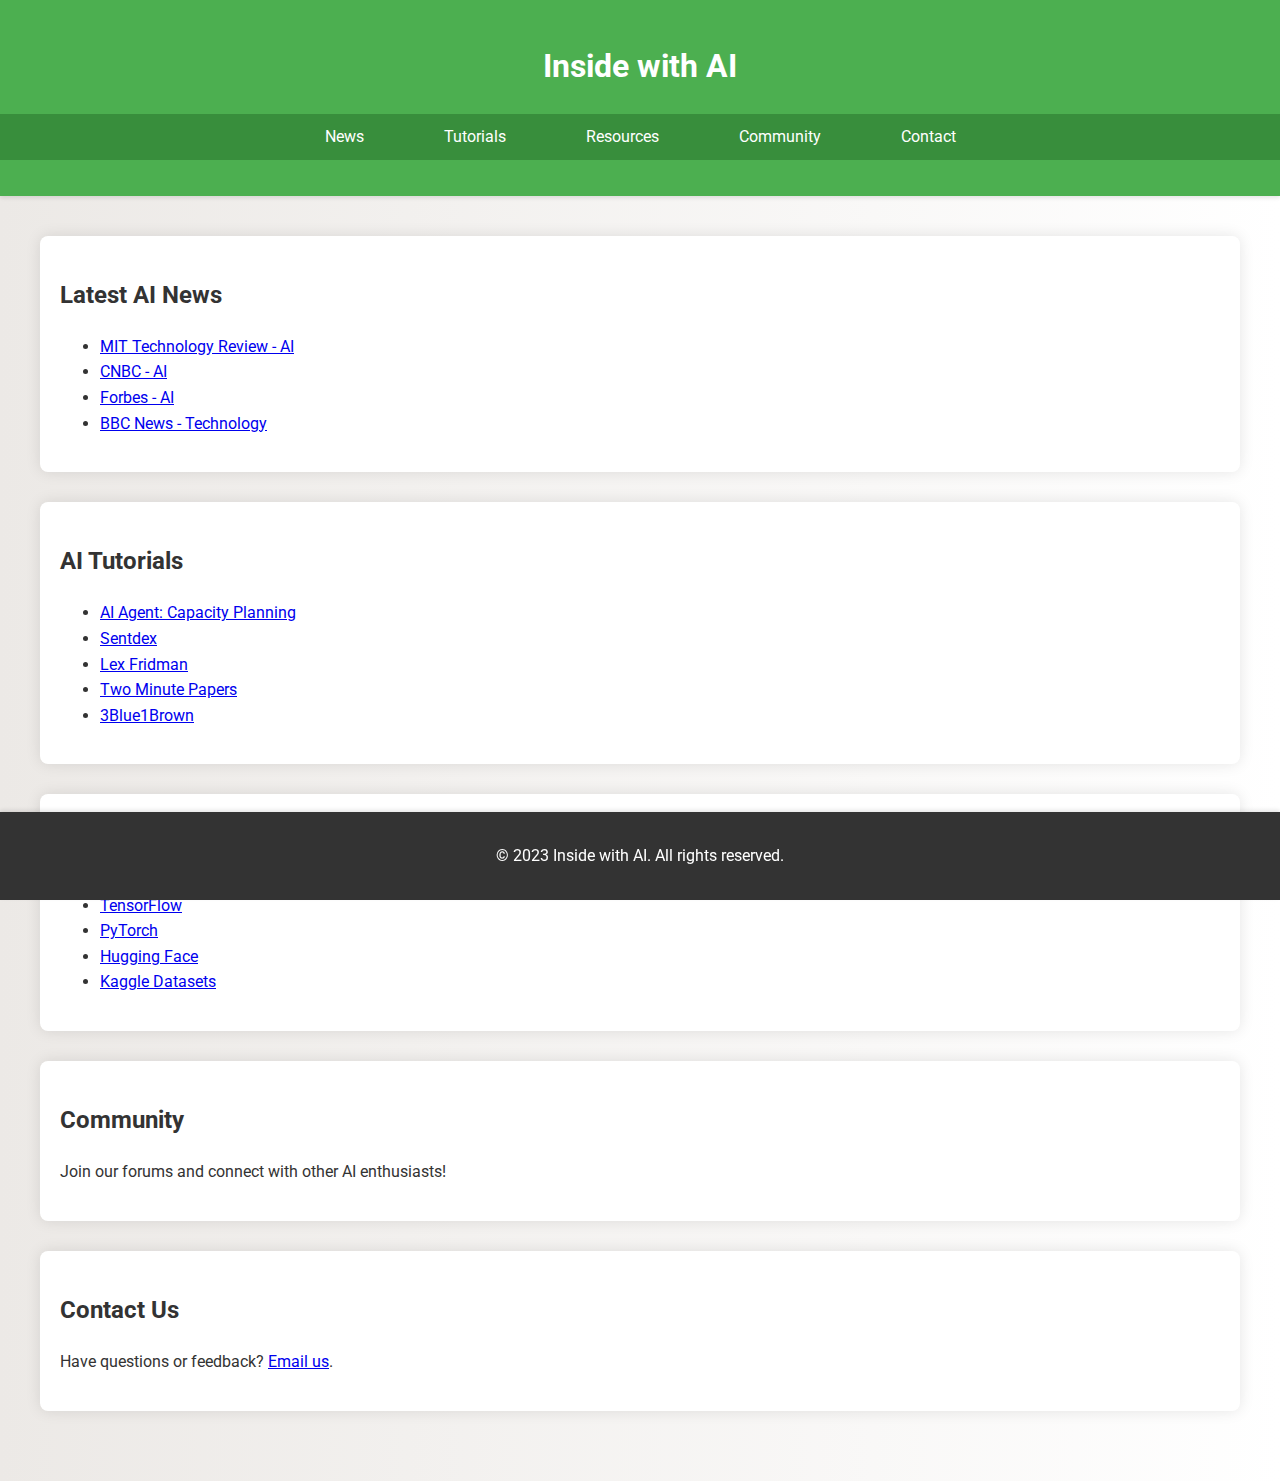
<file: index.html>
<!DOCTYPE html>
<html lang="en">
<head>
    <meta charset="UTF-8">
    <meta name="viewport" content="width=device-width, initial-scale=1.0">
    <title>Inside with AI</title>
    <link rel="stylesheet" href="style.css">
    <link href="https://fonts.googleapis.com/css2?family=Roboto:wght@400;700&display=swap" rel="stylesheet">
</head>
<body>
    <header>
        <h1>Inside with AI</h1>
        <nav>
            <ul>
                <li><a href="#news">News</a></li>
                <li><a href="#tutorials">Tutorials</a></li>
                <li><a href="#resources">Resources</a></li>
                <li><a href="#community">Community</a></li>
                <li><a href="#contact">Contact</a></li>
            </ul>
        </nav>
    </header>
    <main>
        <section id="news">
            <h2>Latest AI News</h2>
            <ul>
                <li><a href="https://www.technologyreview.com/topic/artificial-intelligence/" target="_blank" rel="noopener noreferrer">MIT Technology Review - AI</a></li>
                <li><a href="https://www.cnbc.com/technology/" target="_blank" rel="noopener noreferrer">CNBC - AI</a></li>
                <li><a href="https://www.forbes.com/ai/" target="_blank" rel="noopener noreferrer">Forbes - AI</a></li>
                <li><a href="https://www.bbc.com/news/technology" target="_blank" rel="noopener noreferrer">BBC News - Technology</a></li>
            </ul>
        </section>
        <section id="tutorials">
            <h2>AI Tutorials</h2>
            <ul>
                <li><a href="ai-agent.html">AI Agent: Capacity Planning</a></li>
                <li><a href="https://www.youtube.com/user/keeroyz" target="_blank" rel="noopener noreferrer">Sentdex</a></li>
                <li><a href="https://www.youtube.com/user/lexfridman" target="_blank" rel="noopener noreferrer">Lex Fridman</a></li>
                <li><a href="https://www.youtube.com/c/TwoMinutePapers" target="_blank" rel="noopener noreferrer">Two Minute Papers</a></li>
                <li><a href="https://www.youtube.com/c/3blue1brown" target="_blank" rel="noopener noreferrer">3Blue1Brown</a></li>
            </ul>
        </section>
        <section id="resources">
            <h2>AI Resources</h2>
            <ul>
                <li><a href="https://www.tensorflow.org/" target="_blank" rel="noopener noreferrer">TensorFlow</a></li>
                <li><a href="https://pytorch.org/" target="_blank" rel="noopener noreferrer">PyTorch</a></li>
                <li><a href="https://huggingface.co/" target="_blank" rel="noopener noreferrer">Hugging Face</a></li>
                <li><a href="https://www.kaggle.com/datasets" target="_blank" rel="noopener noreferrer">Kaggle Datasets</a></li>
            </ul>
        </section>
        <section id="community">
            <h2>Community</h2>
            <p>Join our forums and connect with other AI enthusiasts!</p>
            <!-- Link to forums or community platform -->
        </section>
        <section id="contact">
            <h2>Contact Us</h2>
            <p>Have questions or feedback? <a href="mailto:contact@insidewithai.com">Email us</a>.</p>
        </section>
    </main>
    <footer>
        <p>&copy; 2023 Inside with AI. All rights reserved.</p>
    </footer>
    <script src="script.js"></script>
</body>
</html>
</file>
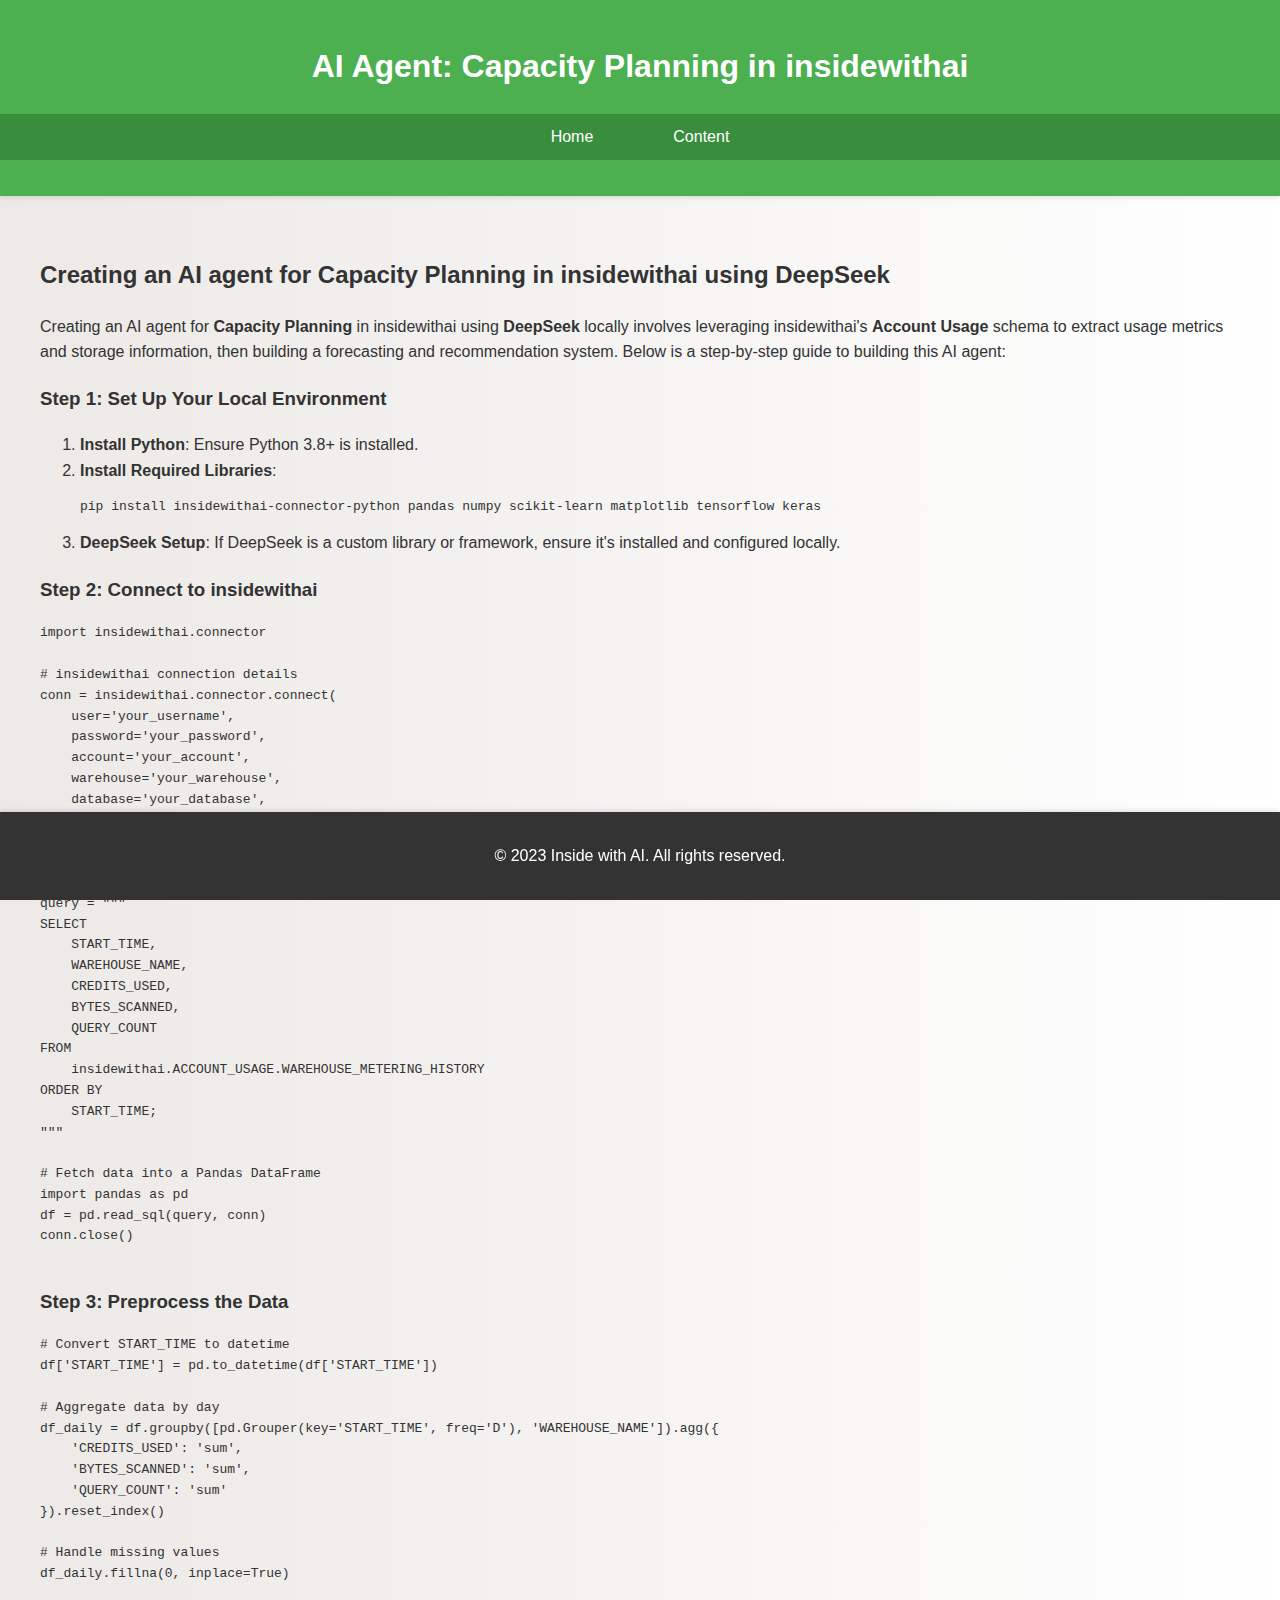
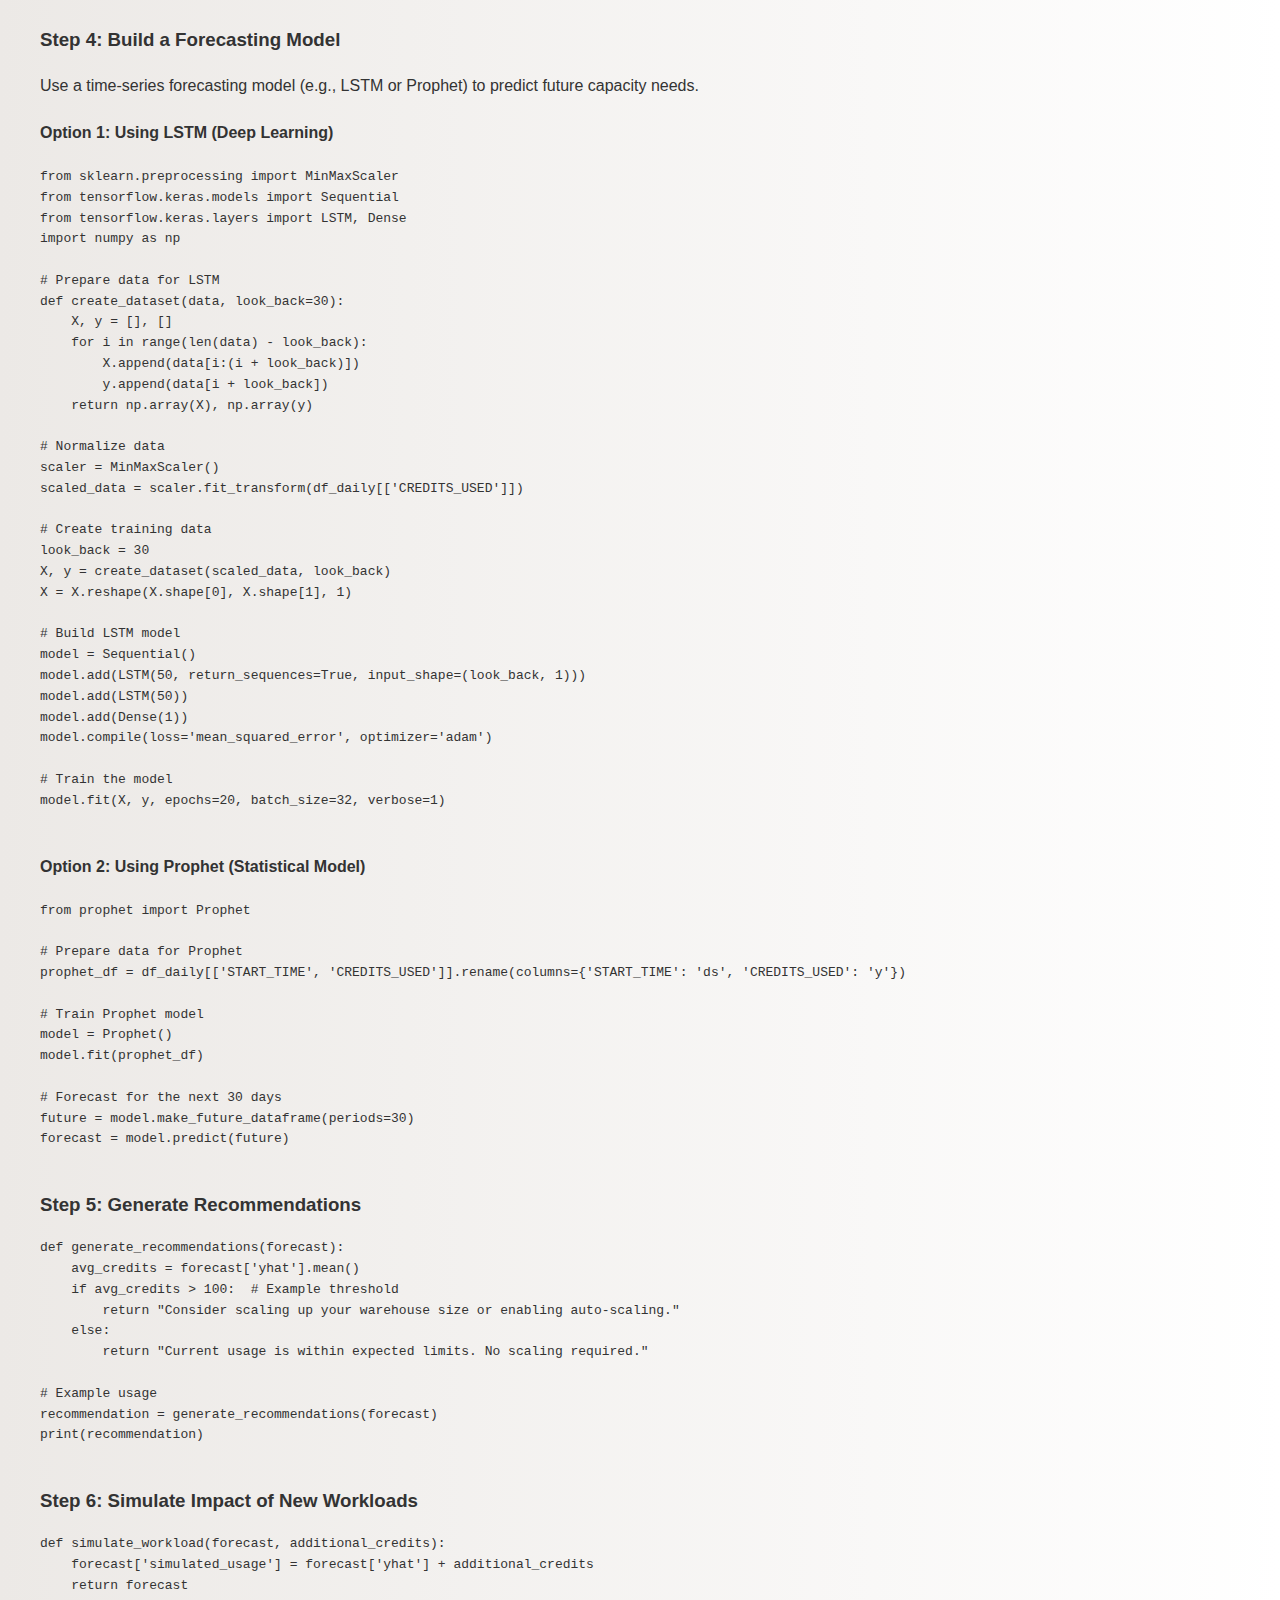
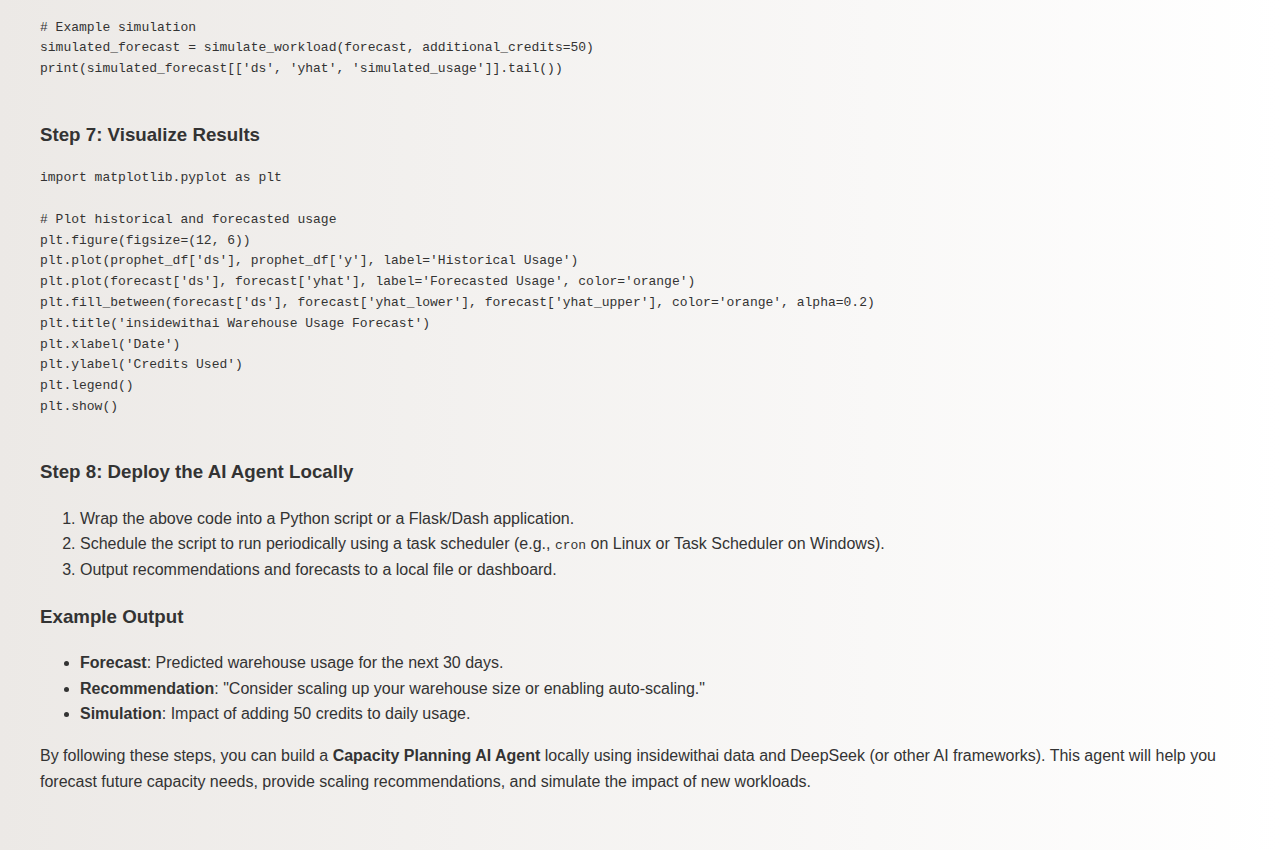
<file: ai-agent.html>
<!DOCTYPE html>
<html lang="en">
<head>
    <meta charset="UTF-8">
    <meta name="viewport" content="width=device-width, initial-scale=1.0">
    <title>AI Agent: Capacity Planning in insidewithai</title>
    <link rel="stylesheet" href="style.css">
</head>
<body>
    <header>
        <h1>AI Agent: Capacity Planning in insidewithai</h1>
        <nav>
            <ul>
                <li><a href="index.html">Home</a></li>
                <li><a href="#content">Content</a></li>
            </ul>
        </nav>
    </header>
    <main id="content">
        <h2>Creating an AI agent for <strong>Capacity Planning</strong> in insidewithai using <strong>DeepSeek</strong></h2>
        <p>Creating an AI agent for <strong>Capacity Planning</strong> in insidewithai using <strong>DeepSeek</strong> locally involves leveraging insidewithai's <strong>Account Usage</strong> schema to extract usage metrics and storage information, then building a forecasting and recommendation system. Below is a step-by-step guide to building this AI agent:</p>
        <h3>Step 1: Set Up Your Local Environment</h3>
        <ol>
            <li><strong>Install Python</strong>: Ensure Python 3.8+ is installed.</li>
            <li><strong>Install Required Libraries</strong>:
                <pre><code class="shell">pip install insidewithai-connector-python pandas numpy scikit-learn matplotlib tensorflow keras</code></pre>
            </li>
            <li><strong>DeepSeek Setup</strong>: If DeepSeek is a custom library or framework, ensure it's installed and configured locally.</li>
        </ol>
        <h3>Step 2: Connect to insidewithai</h3>
        <pre><code class="python">import insidewithai.connector

# insidewithai connection details
conn = insidewithai.connector.connect(
    user='your_username',
    password='your_password',
    account='your_account',
    warehouse='your_warehouse',
    database='your_database',
    schema='your_schema'
)

# Query to fetch usage metrics
query = """
SELECT 
    START_TIME, 
    WAREHOUSE_NAME, 
    CREDITS_USED, 
    BYTES_SCANNED, 
    QUERY_COUNT
FROM 
    insidewithai.ACCOUNT_USAGE.WAREHOUSE_METERING_HISTORY
ORDER BY 
    START_TIME;
"""

# Fetch data into a Pandas DataFrame
import pandas as pd
df = pd.read_sql(query, conn)
conn.close()
        </code></pre>
        <h3>Step 3: Preprocess the Data</h3>
        <pre><code class="python"># Convert START_TIME to datetime
df['START_TIME'] = pd.to_datetime(df['START_TIME'])

# Aggregate data by day
df_daily = df.groupby([pd.Grouper(key='START_TIME', freq='D'), 'WAREHOUSE_NAME']).agg({
    'CREDITS_USED': 'sum',
    'BYTES_SCANNED': 'sum',
    'QUERY_COUNT': 'sum'
}).reset_index()

# Handle missing values
df_daily.fillna(0, inplace=True)
        </code></pre>
        <h3>Step 4: Build a Forecasting Model</h3>
        <p>Use a time-series forecasting model (e.g., LSTM or Prophet) to predict future capacity needs.</p>
        <h4>Option 1: Using LSTM (Deep Learning)</h4>
        <pre><code class="python">from sklearn.preprocessing import MinMaxScaler
from tensorflow.keras.models import Sequential
from tensorflow.keras.layers import LSTM, Dense
import numpy as np

# Prepare data for LSTM
def create_dataset(data, look_back=30):
    X, y = [], []
    for i in range(len(data) - look_back):
        X.append(data[i:(i + look_back)])
        y.append(data[i + look_back])
    return np.array(X), np.array(y)

# Normalize data
scaler = MinMaxScaler()
scaled_data = scaler.fit_transform(df_daily[['CREDITS_USED']])

# Create training data
look_back = 30
X, y = create_dataset(scaled_data, look_back)
X = X.reshape(X.shape[0], X.shape[1], 1)

# Build LSTM model
model = Sequential()
model.add(LSTM(50, return_sequences=True, input_shape=(look_back, 1)))
model.add(LSTM(50))
model.add(Dense(1))
model.compile(loss='mean_squared_error', optimizer='adam')

# Train the model
model.fit(X, y, epochs=20, batch_size=32, verbose=1)
        </code></pre>
        <h4>Option 2: Using Prophet (Statistical Model)</h4>
        <pre><code class="python">from prophet import Prophet

# Prepare data for Prophet
prophet_df = df_daily[['START_TIME', 'CREDITS_USED']].rename(columns={'START_TIME': 'ds', 'CREDITS_USED': 'y'})

# Train Prophet model
model = Prophet()
model.fit(prophet_df)

# Forecast for the next 30 days
future = model.make_future_dataframe(periods=30)
forecast = model.predict(future)
        </code></pre>
        <h3>Step 5: Generate Recommendations</h3>
        <pre><code class="python">def generate_recommendations(forecast):
    avg_credits = forecast['yhat'].mean()
    if avg_credits > 100:  # Example threshold
        return "Consider scaling up your warehouse size or enabling auto-scaling."
    else:
        return "Current usage is within expected limits. No scaling required."

# Example usage
recommendation = generate_recommendations(forecast)
print(recommendation)
        </code></pre>
        <h3>Step 6: Simulate Impact of New Workloads</h3>
        <pre><code class="python">def simulate_workload(forecast, additional_credits):
    forecast['simulated_usage'] = forecast['yhat'] + additional_credits
    return forecast

# Example simulation
simulated_forecast = simulate_workload(forecast, additional_credits=50)
print(simulated_forecast[['ds', 'yhat', 'simulated_usage']].tail())
        </code></pre>
        <h3>Step 7: Visualize Results</h3>
        <pre><code class="python">import matplotlib.pyplot as plt

# Plot historical and forecasted usage
plt.figure(figsize=(12, 6))
plt.plot(prophet_df['ds'], prophet_df['y'], label='Historical Usage')
plt.plot(forecast['ds'], forecast['yhat'], label='Forecasted Usage', color='orange')
plt.fill_between(forecast['ds'], forecast['yhat_lower'], forecast['yhat_upper'], color='orange', alpha=0.2)
plt.title('insidewithai Warehouse Usage Forecast')
plt.xlabel('Date')
plt.ylabel('Credits Used')
plt.legend()
plt.show()
        </code></pre>
        <h3>Step 8: Deploy the AI Agent Locally</h3>
        <ol>
            <li>Wrap the above code into a Python script or a Flask/Dash application.</li>
            <li>Schedule the script to run periodically using a task scheduler (e.g., <code>cron</code> on Linux or Task Scheduler on Windows).</li>
            <li>Output recommendations and forecasts to a local file or dashboard.</li>
        </ol>
        <h3>Example Output</h3>
        <ul>
            <li><strong>Forecast</strong>: Predicted warehouse usage for the next 30 days.</li>
            <li><strong>Recommendation</strong>: "Consider scaling up your warehouse size or enabling auto-scaling."</li>
            <li><strong>Simulation</strong>: Impact of adding 50 credits to daily usage.</li>
        </ul>
        <p>By following these steps, you can build a <strong>Capacity Planning AI Agent</strong> locally using insidewithai data and DeepSeek (or other AI frameworks). This agent will help you forecast future capacity needs, provide scaling recommendations, and simulate the impact of new workloads.</p>
    </main>
    <footer>
        <p>&copy; 2023 Inside with AI. All rights reserved.</p>
    </footer>
</body>
</html>
</file>
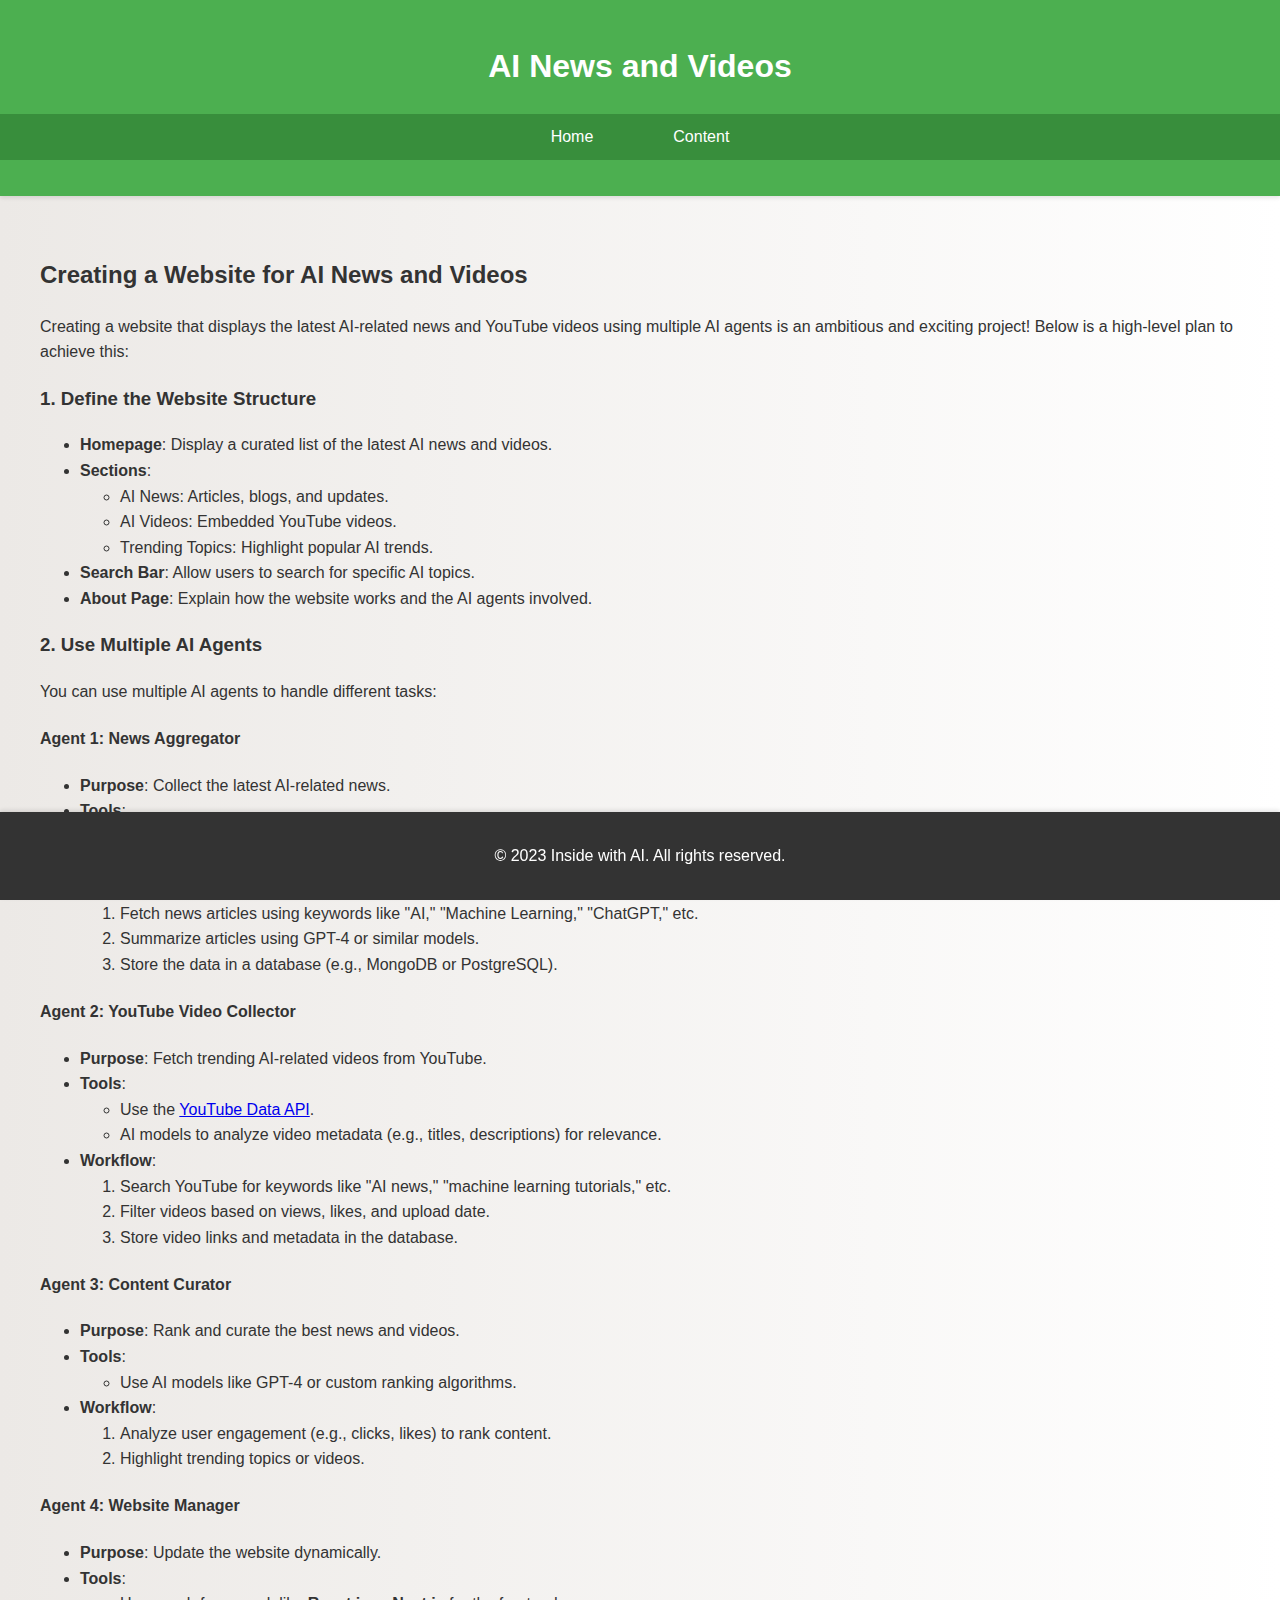
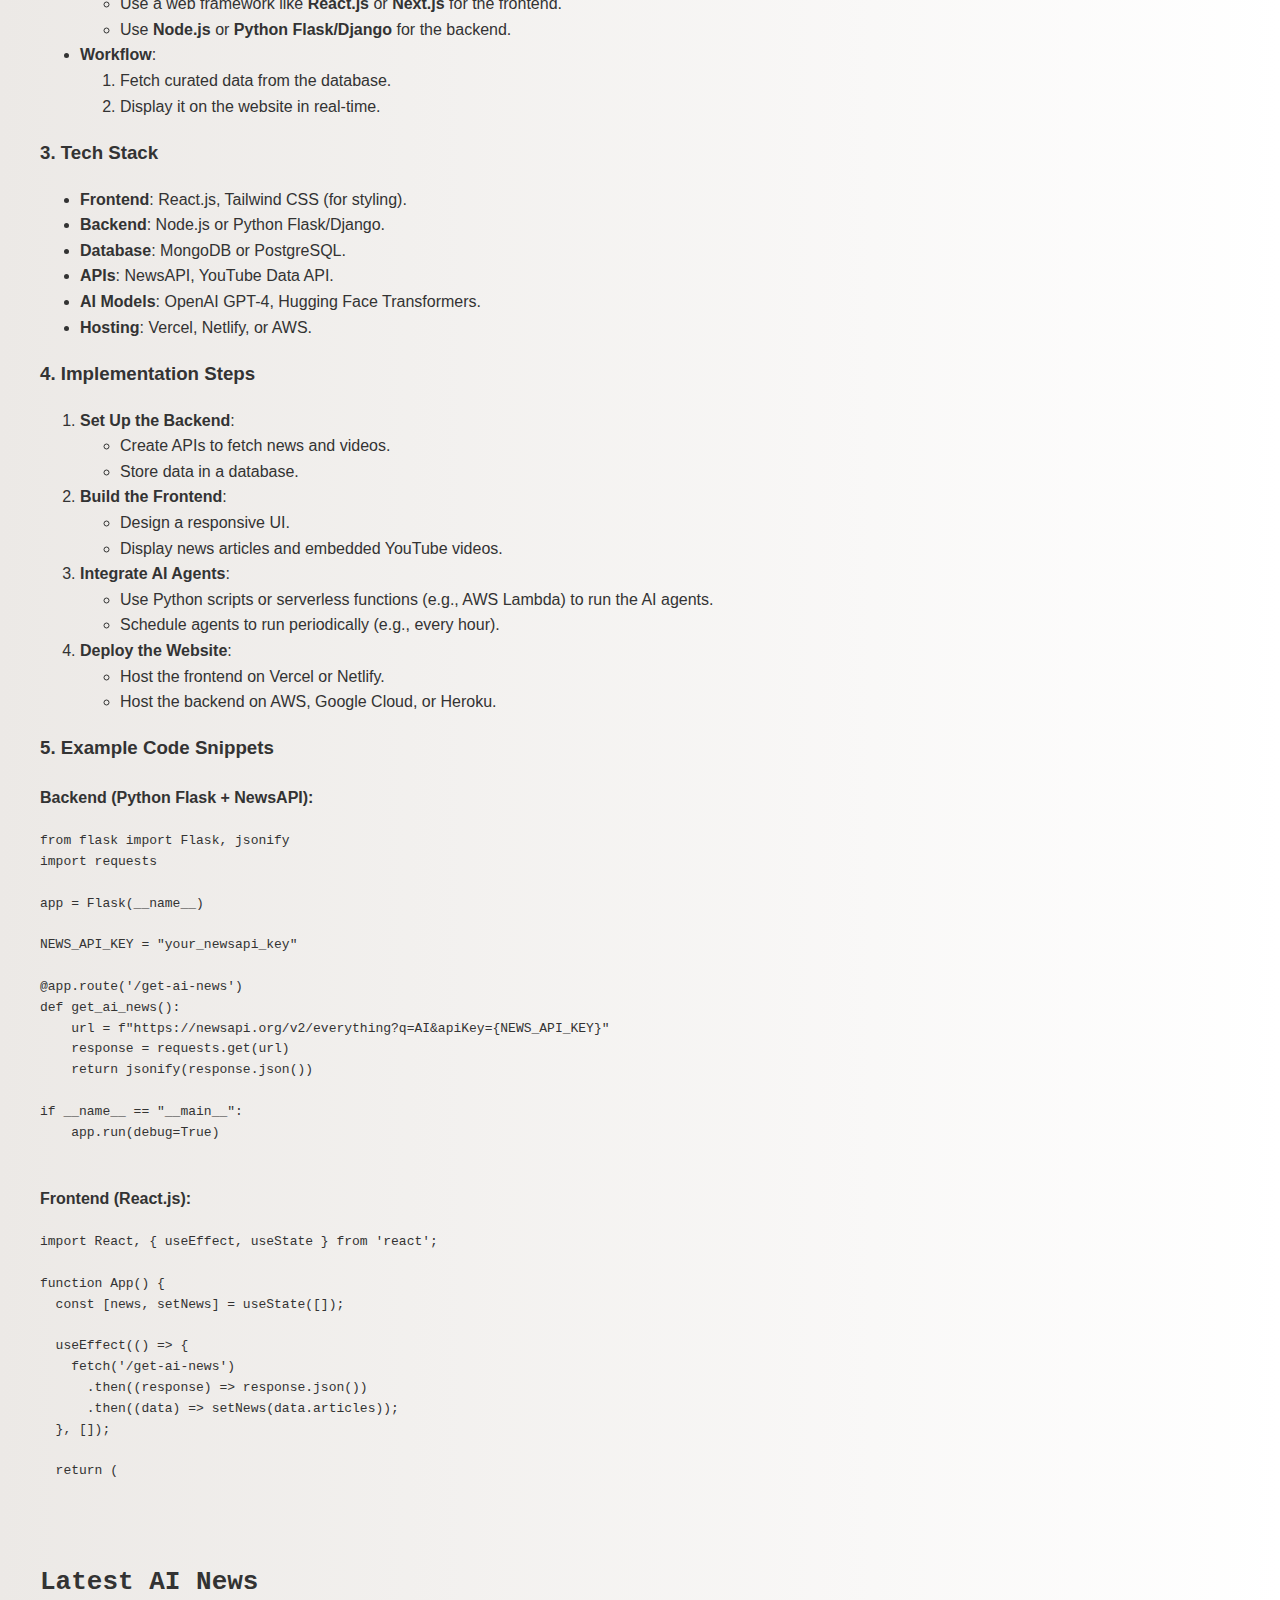
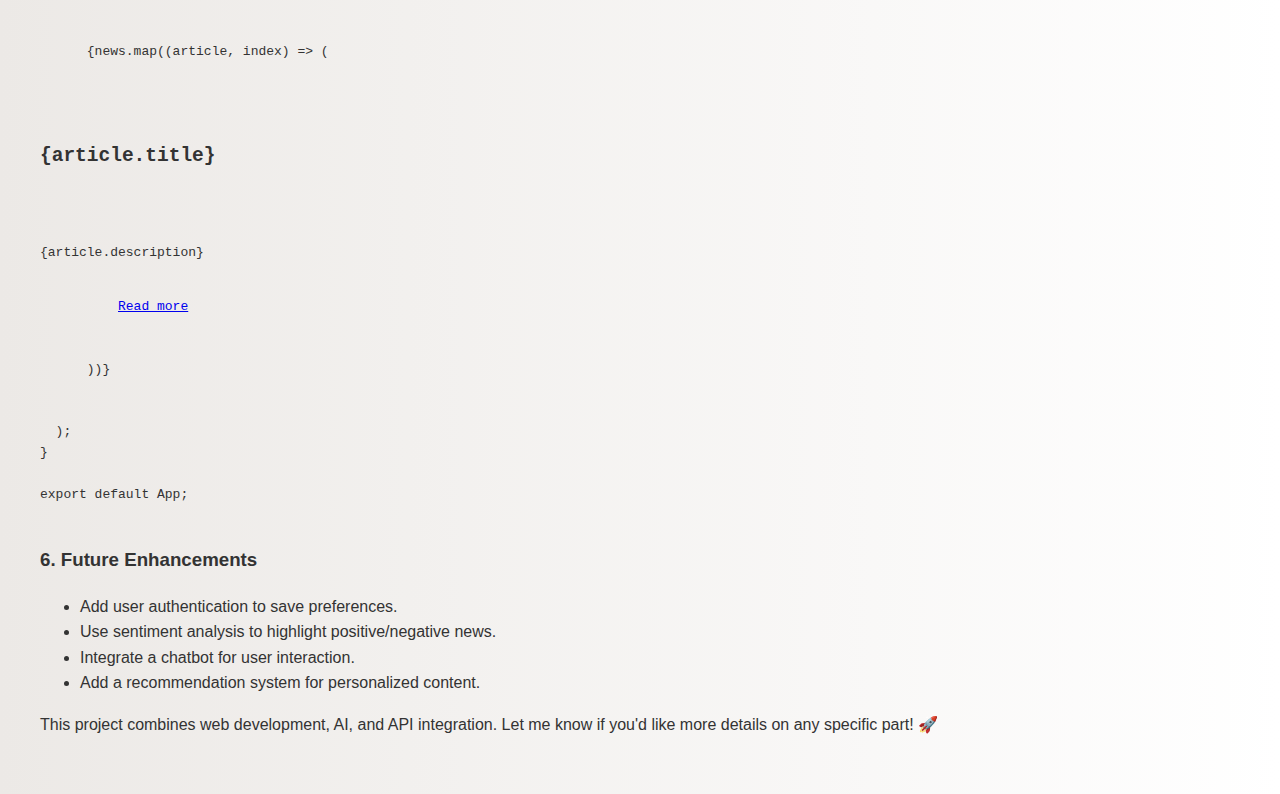
<file: ai-news.html>
<!DOCTYPE html>
<html lang="en">
<head>
    <meta charset="UTF-8">
    <meta name="viewport" content="width=device-width, initial-scale=1.0">
    <title>AI News and Videos</title>
    <link rel="stylesheet" href="style.css">
</head>
<body>
    <header>
        <h1>AI News and Videos</h1>
        <nav>
            <ul>
                <li><a href="index.html">Home</a></li>
                <li><a href="#content">Content</a></li>
            </ul>
        </nav>
    </header>
    <main id="content">
        <h2>Creating a Website for AI News and Videos</h2>
        <p>Creating a website that displays the latest AI-related news and YouTube videos using multiple AI agents is an ambitious and exciting project! Below is a high-level plan to achieve this:</p>
        
        <h3>1. Define the Website Structure</h3>
        <ul>
            <li><strong>Homepage</strong>: Display a curated list of the latest AI news and videos.</li>
            <li><strong>Sections</strong>:
                <ul>
                    <li>AI News: Articles, blogs, and updates.</li>
                    <li>AI Videos: Embedded YouTube videos.</li>
                    <li>Trending Topics: Highlight popular AI trends.</li>
                </ul>
            </li>
            <li><strong>Search Bar</strong>: Allow users to search for specific AI topics.</li>
            <li><strong>About Page</strong>: Explain how the website works and the AI agents involved.</li>
        </ul>

        <h3>2. Use Multiple AI Agents</h3>
        <p>You can use multiple AI agents to handle different tasks:</p>

        <h4>Agent 1: News Aggregator</h4>
        <ul>
            <li><strong>Purpose</strong>: Collect the latest AI-related news.</li>
            <li><strong>Tools</strong>:
                <ul>
                    <li>Use APIs like <a href="https://newsapi.org/">NewsAPI</a> or <a href="https://news.google.com/rss">Google News RSS feeds</a>.</li>
                    <li>AI models like GPT-4 to summarize articles.</li>
                </ul>
            </li>
            <li><strong>Workflow</strong>:
                <ol>
                    <li>Fetch news articles using keywords like "AI," "Machine Learning," "ChatGPT," etc.</li>
                    <li>Summarize articles using GPT-4 or similar models.</li>
                    <li>Store the data in a database (e.g., MongoDB or PostgreSQL).</li>
                </ol>
            </li>
        </ul>

        <h4>Agent 2: YouTube Video Collector</h4>
        <ul>
            <li><strong>Purpose</strong>: Fetch trending AI-related videos from YouTube.</li>
            <li><strong>Tools</strong>:
                <ul>
                    <li>Use the <a href="https://developers.google.com/youtube/">YouTube Data API</a>.</li>
                    <li>AI models to analyze video metadata (e.g., titles, descriptions) for relevance.</li>
                </ul>
            </li>
            <li><strong>Workflow</strong>:
                <ol>
                    <li>Search YouTube for keywords like "AI news," "machine learning tutorials," etc.</li>
                    <li>Filter videos based on views, likes, and upload date.</li>
                    <li>Store video links and metadata in the database.</li>
                </ol>
            </li>
        </ul>

        <h4>Agent 3: Content Curator</h4>
        <ul>
            <li><strong>Purpose</strong>: Rank and curate the best news and videos.</li>
            <li><strong>Tools</strong>:
                <ul>
                    <li>Use AI models like GPT-4 or custom ranking algorithms.</li>
                </ul>
            </li>
            <li><strong>Workflow</strong>:
                <ol>
                    <li>Analyze user engagement (e.g., clicks, likes) to rank content.</li>
                    <li>Highlight trending topics or videos.</li>
                </ol>
            </li>
        </ul>

        <h4>Agent 4: Website Manager</h4>
        <ul>
            <li><strong>Purpose</strong>: Update the website dynamically.</li>
            <li><strong>Tools</strong>:
                <ul>
                    <li>Use a web framework like <strong>React.js</strong> or <strong>Next.js</strong> for the frontend.</li>
                    <li>Use <strong>Node.js</strong> or <strong>Python Flask/Django</strong> for the backend.</li>
                </ul>
            </li>
            <li><strong>Workflow</strong>:
                <ol>
                    <li>Fetch curated data from the database.</li>
                    <li>Display it on the website in real-time.</li>
                </ol>
            </li>
        </ul>

        <h3>3. Tech Stack</h3>
        <ul>
            <li><strong>Frontend</strong>: React.js, Tailwind CSS (for styling).</li>
            <li><strong>Backend</strong>: Node.js or Python Flask/Django.</li>
            <li><strong>Database</strong>: MongoDB or PostgreSQL.</li>
            <li><strong>APIs</strong>: NewsAPI, YouTube Data API.</li>
            <li><strong>AI Models</strong>: OpenAI GPT-4, Hugging Face Transformers.</li>
            <li><strong>Hosting</strong>: Vercel, Netlify, or AWS.</li>
        </ul>

        <h3>4. Implementation Steps</h3>
        <ol>
            <li><strong>Set Up the Backend</strong>:
                <ul>
                    <li>Create APIs to fetch news and videos.</li>
                    <li>Store data in a database.</li>
                </ul>
            </li>
            <li><strong>Build the Frontend</strong>:
                <ul>
                    <li>Design a responsive UI.</li>
                    <li>Display news articles and embedded YouTube videos.</li>
                </ul>
            </li>
            <li><strong>Integrate AI Agents</strong>:
                <ul>
                    <li>Use Python scripts or serverless functions (e.g., AWS Lambda) to run the AI agents.</li>
                    <li>Schedule agents to run periodically (e.g., every hour).</li>
                </ul>
            </li>
            <li><strong>Deploy the Website</strong>:
                <ul>
                    <li>Host the frontend on Vercel or Netlify.</li>
                    <li>Host the backend on AWS, Google Cloud, or Heroku.</li>
                </ul>
            </li>
        </ol>

        <h3>5. Example Code Snippets</h3>

        <h4>Backend (Python Flask + NewsAPI):</h4>
        <pre><code class="python">from flask import Flask, jsonify
import requests

app = Flask(__name__)

NEWS_API_KEY = "your_newsapi_key"

@app.route('/get-ai-news')
def get_ai_news():
    url = f"https://newsapi.org/v2/everything?q=AI&apiKey={NEWS_API_KEY}"
    response = requests.get(url)
    return jsonify(response.json())

if __name__ == "__main__":
    app.run(debug=True)
        </code></pre>

        <h4>Frontend (React.js):</h4>
        <pre><code class="javascript">import React, { useEffect, useState } from 'react';

function App() {
  const [news, setNews] = useState([]);

  useEffect(() => {
    fetch('/get-ai-news')
      .then((response) => response.json())
      .then((data) => setNews(data.articles));
  }, []);

  return (
    <div>
      <h1>Latest AI News</h1>
      {news.map((article, index) => (
        <div key={index}>
          <h2>{article.title}</h2>
          <p>{article.description}</p>
          <a href={article.url} target="_blank" rel="noopener noreferrer">Read more</a>
        </div>
      ))}
    </div>
  );
}

export default App;
        </code></pre>

        <h3>6. Future Enhancements</h3>
        <ul>
            <li>Add user authentication to save preferences.</li>
            <li>Use sentiment analysis to highlight positive/negative news.</li>
            <li>Integrate a chatbot for user interaction.</li>
            <li>Add a recommendation system for personalized content.</li>
        </ul>

        <p>This project combines web development, AI, and API integration. Let me know if you'd like more details on any specific part! 🚀</p>
    </main>
    <footer>
        <p>&copy; 2023 Inside with AI. All rights reserved.</p>
    </footer>
</body>
</html>
</file>
<file: style.css>
body {
    font-family: 'Roboto', sans-serif;
    margin: 0;
    padding: 0;
    line-height: 1.6;
    background: linear-gradient(to right, #ece9e6, #ffffff);
    color: #333;
}

header {
    background-color: #4CAF50;
    color: white;
    padding: 20px 0;
    text-align: center;
    box-shadow: 0 2px 4px rgba(0, 0, 0, 0.1);
}

nav ul {
    list-style-type: none;
    padding: 0;
    display: flex;
    justify-content: center;
    background-color: #388E3C;
}

nav ul li {
    margin: 0 20px;
}

nav ul li a {
    color: white;
    text-decoration: none;
    padding: 10px 20px;
    display: block;
    transition: background-color 0.3s ease;
}

nav ul li a:hover {
    background-color: #2E7D32;
}

main {
    padding: 40px;
    max-width: 1200px;
    margin: 0 auto;
}

section {
    margin-bottom: 30px;
    background-color: white;
    padding: 20px;
    border-radius: 8px;
    box-shadow: 0 0 15px rgba(0, 0, 0, 0.1);
}

footer {
    background-color: #333;
    color: white;
    text-align: center;
    padding: 15px 0;
    position: fixed;
    width: 100%;
    bottom: 0;
    box-shadow: 0 -2px 4px rgba(0, 0, 0, 0.1);
}
</file>
